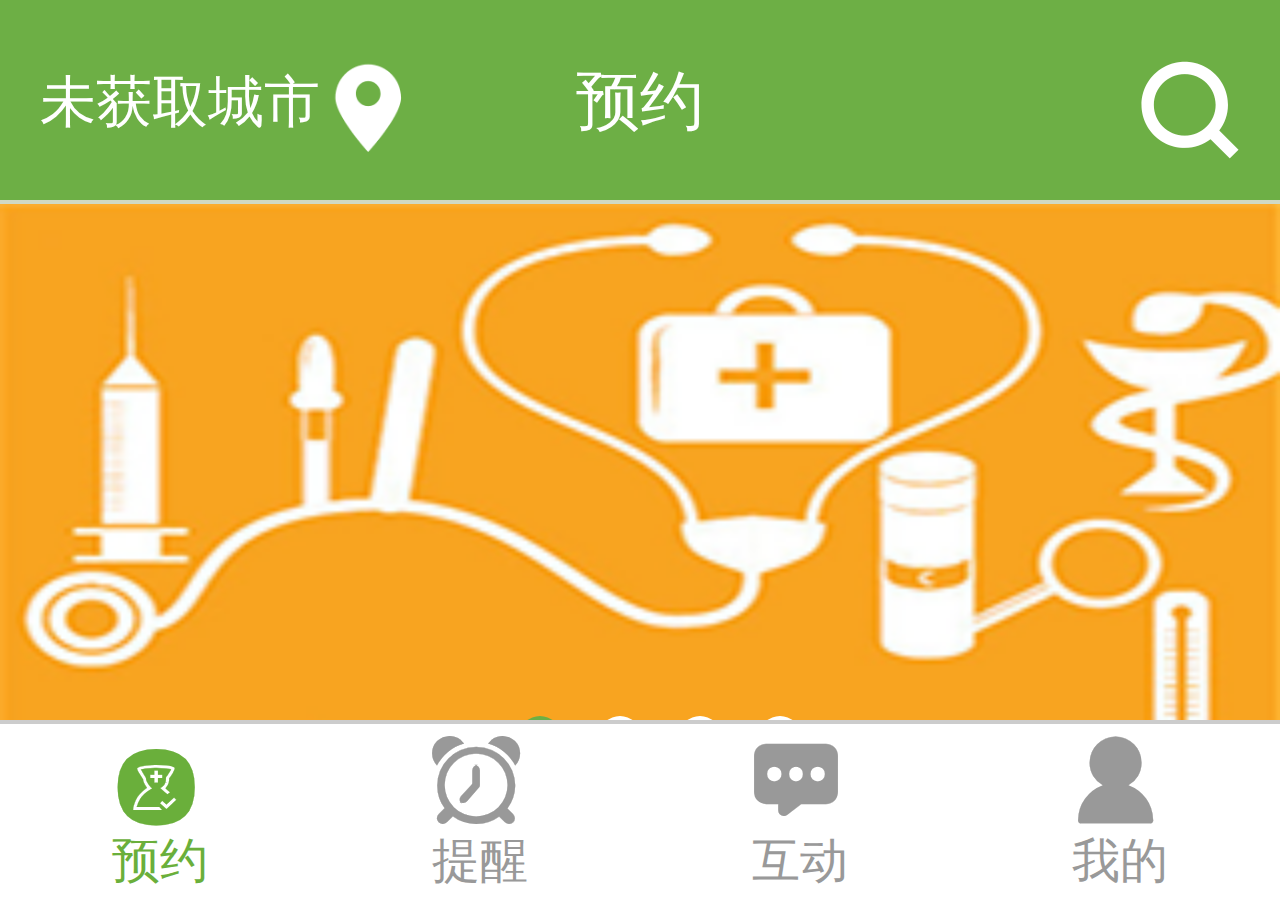
<file: index.html>
<!DOCTYPE html>
<html ng-app="app">
	<head>
		<meta charset="utf-8" />
		<meta name="viewport" content="width=device-width,user-scalable=no, initial-scale=1.0" />
		<title>医次方</title>	
		<link rel="stylesheet" type="text/css" href="css/swiper-3.4.2.min.css"/>
		<link rel="stylesheet" type="text/css" href="css/index/index.css"/>
		<link rel="stylesheet" type="text/css" href="css/index/remind.css"/>
		<link rel="stylesheet" type="text/css" href="css/index/interaction.css"/>
		<link rel="stylesheet" type="text/css" href="css/index/mine.css"/>
	</head>
	<body>
		<div class="container">			
			<header>
				<div class="head1">
				    <div class="dingwei">
				    	<span id="city">未获取城市</span>			    	
				    	<img class="location" src="img/index/定位.png"/>
				    </div>
					<span class="title">预约</span>
					<img class="search" src="img/index/s1.png"/>					
				</div>
				<div class="head2">
					<span class="title">提醒</span>
					<img class="search" src="img/index/s2.png"/>
				</div>
				<div class="head3">
					<span class="title">互动社区</span>
					<img class="liebiao" src="img/index/列表.png"/>
					<img class="search" src="img/index/s3.png"/>
				</div>
				<div class="head4">
					<span class="title">我的</span>	
					<div class="plate4-head">
						<div class="myhead">
							<img class="myhead_portrait" src="img/index/myhead.jpg"/>							
							<div class="nicheng">
								<p>未实名</p>
								<span>猫咪</span>
								<span>(昵称)</span>
							</div>
						</div>
						<a href="javascript:;">完善个人信息 ></a>
					</div>
				</div>
			</header>
			<section ui-view>                
			  		  
			</section>
			<footer>
				<a class="active" href="#!/appointment">
					<i class="iconfont1">&#xe64b;</i>
					<p>预约</p>
				</a>
				<a href="#!/remind">
					<i class="iconfont1">&#xe607;</i>
					<p>提醒</p>
				</a>
				<a href="#!/interaction">
					<i class="iconfont1">&#xe865;</i>
				    <p>互动</p>
				</a>
				<a href="#!/mine">
					<i class="iconfont1">&#xe60b;</i>
					<p>我的</p>
				</a>				
			</footer>
		</div>
	</body>
	<script src="js/jquery-1.11.1.min.js"></script>				
    <script src='js/swipe.js'></script>
    <script src="js/swiper-3.4.2.min.js"></script>	
    <script type="text/javascript" src="http://api.map.baidu.com/api?v=2.0&ak=WSIOdGtkKFr5PoIWT4vDGUyp4iR1hfqL"></script>
    <script src="js/size.js"></script>
	<script src="js/angular.min.js"></script>
	<script src="js/angular-ui-router.min.js"></script>
	<script src="js/module/appointment.js"></script>
	<script src="js/module/interaction.js"></script>
	<script src="js/module/mine.js"></script>
	<script src="js/module/remind.js"></script>			
	<script src="js/index/index.js"></script>
	 
</html>
</file>
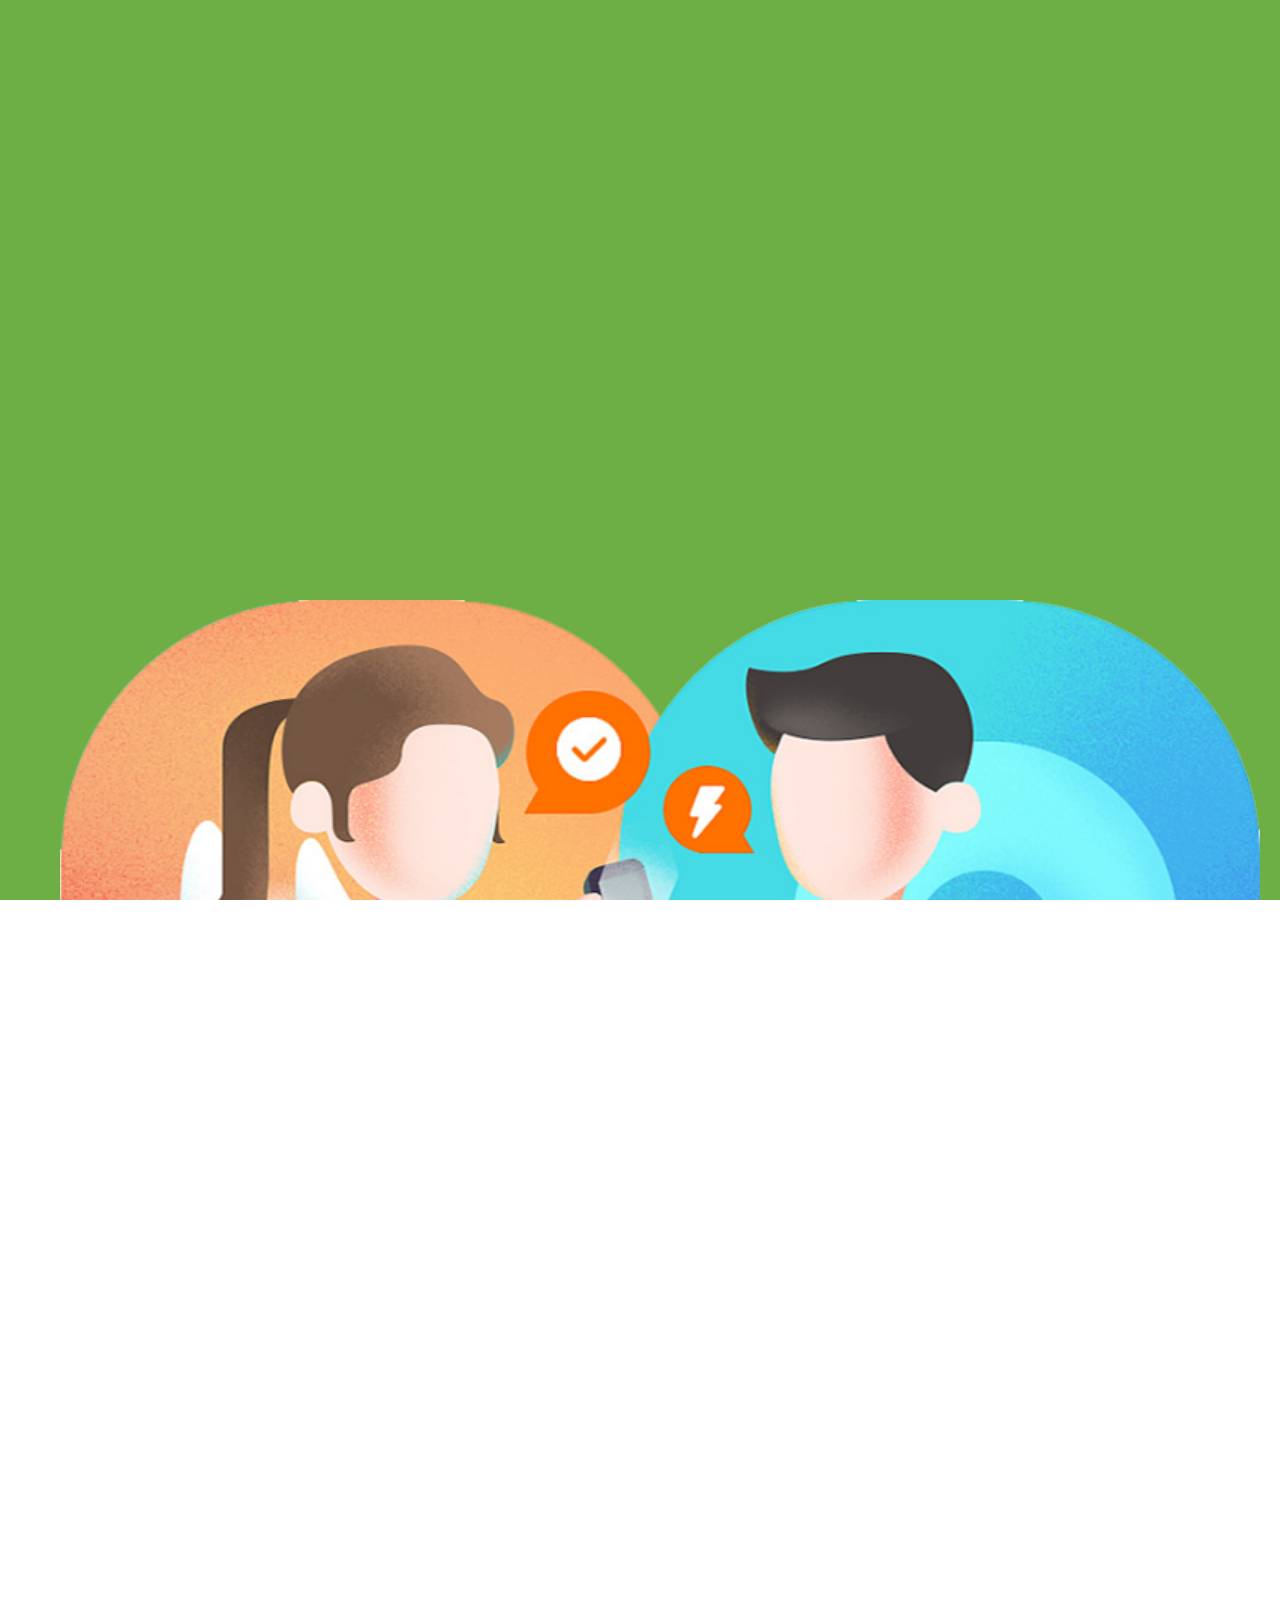
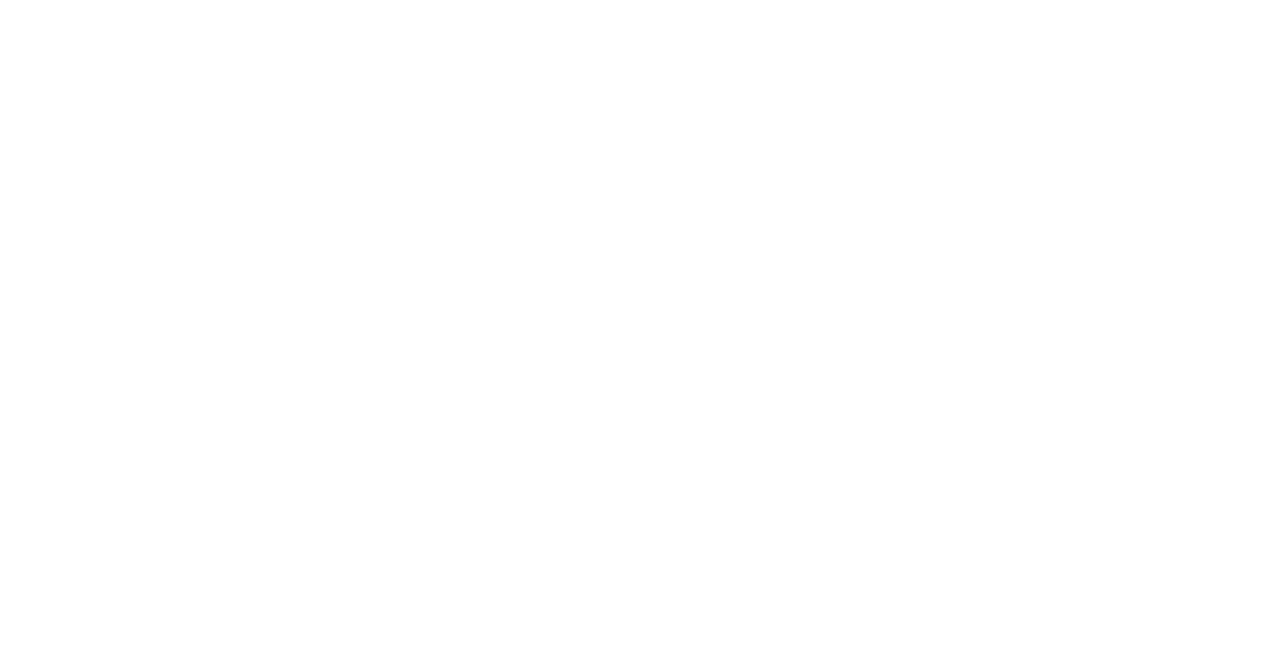
<file: nav.html>
<!DOCTYPE html>
<html>
	<head>
		<meta charset="UTF-8">
		<meta name="viewport" content="width=device-width,user-scalable=no, initial-scale=1.0" />
		<title></title>
		<link rel="stylesheet" type="text/css" href="css/swiper-3.4.2.min.css"/>
		<link rel="stylesheet" type="text/css" href="css/nav/nav.css"/>
	</head>
	<body>
		<div class="swiper-container">
		    <div class="swiper-wrapper">
		        <div class="swiper-slide">
		        	<img src="img/nav/nav1.png"/>
		        	<p>医疗检测不用排队？</p>
					<p>Iyi让你体验飞速挂号</p>
		        </div>
		        <div class="swiper-slide">
		        	<img src="img/nav/nav2.png"/>
		        	<p>不懂该检查哪个部位？</p>
					<p>Iyi帮您精准定位</p>
					<button><a href="index.html">开始体验</a></button>
		        </div>		        
		    </div>
   			 <div class="swiper-pagination"></div>
		</div>
	</body>
	<script type="text/javascript">
		new function() {
			document.documentElement.style.fontSize = innerWidth / 3.20 + "px";
			window.addEventListener(
				"resize",
				function() {
					document.documentElement.style.fontSize = innerWidth / 3.20 + "px";
				}, false
			)
		}
	</script>
	<script type="text/javascript" src="js/swiper-3.4.2.min.js"></script>
	<script type="text/javascript" src="js/nav/nav.js"></script>		
</html>
</file>
<file: css/index/index.css>
* {
	-webkit-box-sizing: border-box;
	margin: 0;
	padding: 0;
}			
html,
body {
		margin: 0;
		width: 100%;
		height: 100%;
		overflow: hidden;
		font-size: 0.16rem;
}
a{
	text-decoration: none;
	color: #000;
}
li{
	list-style: none;
}
.container {
  display: flex;
  width: 100%;
  height: 100%;
  flex-direction: column; 
  }
header, footer {
  width: 100%;
  overflow: hidden;
  }
 section {
  width: 100%;
  height: auto;
  margin-top: 0.51rem;
  overflow-y: auto;
  background: #f9f7f8;
    
  }
.section_container{	
  	overflow-x: hidden;
  	width: 100%;
  	height: auto;
  	padding-bottom: 0.45rem;
  	background: #f9f7f8;
    flex-flow: column nowrap;
  }
section::-webkit-scrollbar{
  	width: 0px;
  }
header{ 	 	
 	background: #6daf45;
 	line-height: 0.51rem;
 	position: fixed;
 	top: 0;
 	color: #fff;
 	
  }
.head1,.head2,.head3{
	width: 100%;
	height: 0.51rem;	
	border-bottom: 0.01rem solid #d0d9c4;		
}
.head4{
	width: 100%;
	height: 1.21rem;
	background: #6daf45;
	border-bottom: 0.02rem solid #ededef;
	padding-top: 0.51rem;	
}
.dingwei{
	float: left;
}
.head2,.head3,.head4{display: none;}
footer{
	display: flex;
	flex-direction: row;
	align-items: center;
	justify-content: space-around;
	color: #aaa;
	position: fixed;
	bottom: 0;
	z-index: 999;
	background: #fff;
	height: 0.45rem;
	border-top:0.01rem solid #ccc;
}
.title{
	position: absolute;
	top: 0;
	left: 1.44rem;
	color: #fff !important;
}
#city{
	float: left;
	margin-left: 0.1rem;
	color: #fff;
	font-size: 0.14rem;
}
.location{
	width: 0.23rem;
	height: 0.23rem;
	margin-top:0.15rem;
	float: left;
	
}
.search{
	float: right;
	width: 0.25rem;
	height: 0.25rem;
    margin-right: 0.1rem;
    margin-top: 0.15rem;
}
.liebiao{
	width: 0.25rem;
	height: 0.25rem;
	float: left;
	margin-top: 0.15rem;
	margin-left: 0.15rem;
}

/*内容页*/
/*轮播图*/
#jiaodiantu {
	position: relative;
	width: 100%;
	height: 1.45rem;	
	border-bottom: 0.01rem solid #d0d9c4;
}

.swipe-wrap {
	width: 100%;
	padding: 0px !important;
}

.swipe-wrap>div {
	float: left;
	width: 100%;
	height: 1.45rem;
	position: relative;
}
.swipe-wrap>div img{
	width: 100%;
	height:100% ;
}
.xiaoyuandian {
	list-style: none;
	position: absolute;
	bottom: 0.01rem;
	right:0.6rem;
	width:1.3rem;
	height: 0.15rem;
}

.xiaoyuandian li {
	width: 0.1rem;
	height: 0.1rem;
	background: #fff;
	float: left;
	margin-right: 0.1rem;
	border-radius: 0.05rem;
}

.xiaoyuandian li.cur {
	background: #6daf45;
}
/*内容板块*/
.plate{
	width: 100%;
	height: 1.94rem;
}
.plate li{
	list-style: none;
	width: 1.45rem;
	height: 0.87rem;
	background: #fff;
	float: left;
	margin-left: .1rem;
	margin-top: .1rem;
	text-align: center;
}
.plate li img{
	width: 0.4rem;
	height: 0.4rem;
	margin-top:0.16rem;
}
/*名医推荐*/
.doc-recommend{
	min-width: 3.2rem;
	height: 1.3rem;
	background: #fff;
	margin-top:0.07rem;
}
.rec{
	position: relative;
	width: 100%;
	height: 0.28rem;
}
.rec img{
	position: absolute;
	top:-0.05rem;
	left: 0.06rem;
	width: 0.5rem;
	height: 0.35rem;
}
.rec h3{
	float: left;
	font-size: 0.16rem;
	font-weight:200;
	margin-left: 0.47rem;
	margin-top: 0.13rem;
}
.rec a{
	float: right;
	margin-top: 0.14rem;
	margin-right: 0.14rem;
	font-size: 0.14rem;
	color: #ababab;
}
.swiper-container{
	width: 100% !important;
	
	margin-top: 0.12rem;	
}
.swiper-slide{	
	width: 0.8rem !important;
	height: 0.9rem !important;
	overflow-y: hidden;
	text-align: center;
}
.swiper-slide div{
	width: 0.54rem;
	height: 0.54rem;
		
}
.swiper-wrapper1 img{
	width: 0.54rem;
	height: 0.54rem;
	border-radius: 0.27rem;
	margin-left: 0.13rem;
}
.swiper-slide p:first-of-type{
	font-size: 0.14rem;
	color: #000;
}
.swiper-slide p:nth-of-type(2){
	font-size: 0.12rem;
	color: #ababab;
}
.swiper-wrapper2 img{
	width: 0.54rem;
	height: 0.54rem;
	margin-left: 0.13rem;
}
/*字体图标*/
@font-face {
  font-family: 'iconfont';
  src: url('../../font/font1/iconfont.eot');
  src: url('../../font/font1/iconfont.eot?#iefix') format('embedded-opentype'),
  url('../../font/font1/iconfont.woff') format('woff'),
  url('../../font/font1/iconfont.ttf') format('truetype'),
  url('../../font/font1/iconfont.svg#iconfont') format('svg');
}
.iconfont1{
  font-family:"iconfont" !important;
  font-size:0.22rem;font-style:normal;
  -webkit-font-smoothing: antialiased;
  -webkit-text-stroke-width: 0.2px;
  -moz-osx-font-smoothing: grayscale;
}
footer a{
	display: inline-block;
	color: #999;
}
footer p{
	font-size: 0.12rem;
}
.active{
	color: #6aaf3b;
}
.active p{
	color: #6aaf3b;
}
</file>
<file: css/index/remind.css>
.plate2{
	width: 100%;
	height: 2.5rem;
	text-align: center;
	position: relative;
}
.plate2 p{
	margin-top: 1.4rem;
}
.plate2 a{
	line-height: 0.44rem;
	display: inline-block;
	width: 1.56rem;
	height: 0.44rem;	
	border-radius: 0.05rem;
	background: #fbab18;
	margin-top:0.18rem;	
	font-size: 0.16rem;
	color: #fff;
}
.plate2 img{
	position: absolute;
	bottom: 0;
	left:0.9rem ;
	width: 1.56rem;
	height: 1.56rem;
	opacity: 0.5;
}
</file>
<file: css/index/interaction.css>
.plate3-head{
	width: 100%;
	height: 0.5rem;
	background: #fff;
	border-bottom: 0.02rem solid #ededef;
}
.plate3-head ul{
	width: 100%;
}
.plate3-head li{
	width: 0.35rem;
	height: 0.5rem;
	line-height: 0.5rem;
	text-align: center;
	float: left;
	color: #7d7d7d;
	margin-left: 0.22rem;
	margin-right: 0.22rem;
}
.current{
	border-bottom: 0.02rem solid #f9a602;
}
.plate3-body{
	width: 100%;
	overflow-x: hidden;
	overflow-y: auto;	
}
.plate3-body:nth-of-type(n+3){
	display: none;
}
.circle{
	width: 100%;
	height: 2.3rem;
	margin-top:0.1rem ;
	background: #fff;
	border-bottom: 0.02rem solid #ededef;
	
}
.circle_head{
	width: 100%;
	height: 0.5rem;	
}
.portrait{
	width: 0.4rem;
	height: 0.4rem;
	border-radius: 0.2rem;
	margin-left: 0.12rem;
	margin-top: 0.08rem;
	float: left;
}
.mess{
	width: 1.3rem;
	height: 0.4rem;
	float: left;
	margin-top: 0.1rem;
	margin-left:0.06rem;
}
.circle_head span{
	color: #ccc;		
	font-size: 0.12rem;	
}
.circle_head span:first-of-type{
	margin-right: 0.1rem;
}
.through span{
	color:#7d7d7d;
	float: right;
	margin-top:0.15rem;
}
.circle>p{
	margin-left: 0.12rem;
}
.describe{
	font-size: 0.14rem;
	color: #7d7d7d;
	display: -webkit-box;
	-webkit-box-orient: vertical;
	-webkit-line-clamp: 2;
	overflow: hidden;
}
.circle ul{
	margin-left: 0.12rem;
	margin-top:0.1rem;
}
.circle li{
	float: left;
	margin-right: 0.06rem;
}
/*字体图标*/
@font-face {
  font-family: 'iconfont';
  src: url('../../font/font2/iconfont.eot');
  src: url('../../font/font2/iconfont.eot?#iefix') format('embedded-opentype'),
  url('../../font/font2/iconfont.woff') format('woff'),
  url('../../font/font2/iconfont.ttf') format('truetype'),
  url('../../font/font2/iconfont.svg#iconfont') format('svg');
}
.iconfont2{
  font-family:"iconfont" !important;
  font-size:0.16rem;font-style:normal;
  -webkit-font-smoothing: antialiased;
  -webkit-text-stroke-width: 0.2px;
  -moz-osx-font-smoothing: grayscale;
}
.comment{
	float: right;
	margin-right: 0.15rem;
}
.comment a{
	margin-left: 0.2rem;
	color: #999;
}
.comment span{
	font-size: 0.12rem;
	margin-left: 0.07rem;
}
</file>
<file: css/index/mine.css>
.plate4-head{
	/*margin-top: 0.51rem;*/
	width: 100%;
	height: 0.7rem;	
	
}
.myhead{
	width: 1.6rem;
	height: 0.5rem;
	float: left;
	margin-left: 0.19rem;
	padding-top: ;
}
.myhead_portrait{
	float: left;
	width: 0.5rem;
	height: 0.5rem;
	border:0.02rem solid #fff;
	border-radius: 0.25rem;
}
.nicheng{
	width: 0.8rem;
	height: 0.5rem;
	float: left;
	text-align: left;
}
.myhead p{
	margin-top:0.05rem;	
	width: 0.5rem;
	text-align: left;
}
.myhead p,.myhead span{
	
	color: #fff;
	margin-left: 0.07rem;
	font-size: 0.12rem;	
	line-height: 0.2rem;
	height: 0.2rem;
}
.myhead span{
	margin-bottom: 0.05rem;
}
.plate4-head a{
	float: right;
	color: #fff;
	font-size: 0.14rem;
	margin-right: 0.3rem;
	margin-top: 0.08rem;
	font-weight: 800;
	font-family: "宋体";
}
.plate4-body{
	width: 100%;
	height: auto;
	margin-top: 0.7rem;
	background: #f9f7f8;
}
.plate4-body a{
	display: inline-block;
	width: 100%;
	height: 0.4rem;
	border-bottom:0.01rem solid #f4f4f4;
	background: #fff;
	line-height: 0.35rem;
	color: #aaa;
	font-size: 0.14rem;
	vertical-align: middle;
}
.plate4-body img{
	width: 0.35rem;
	height: 0.3rem;
	float: left;
	margin-left: 0.1rem;
	margin-top: 0.05rem;
}
.plate4-body span{
	float: left;	
	margin-left: 0.1rem;
}
.mar{
	margin-top: 0.09rem;
}
.login{
	text-align: center;	
}
.bottom{
	border-bottom: 0.02rem solid #ededed!important;
}
</file>
<file: css/nav/nav.css>
* {
				-webkit-box-sizing: border-box;
			}			
			html,
			body {
				margin: 0;
				width: 100%;
				height: 100%;
				overflow: hidden;
				font-size: 0.16rem;
			}
			.swiper-slide{
				width: 100%;
				height: 5.68rem;
				background: #6daf45;
				text-align: center;
				color: #fff;
			}
			.swiper-slide img{
				width: 3rem;
				margin-top:1.5rem;
				margin-left: 0.1rem;
			}
			.swiper-slide button{
				width: 1.5rem;
				height: 0.4rem;
				border-radius: 0.06rem;
				outline: none;
				border: none;
				background: #fff;
			}
			.swiper-slide button a{
				text-decoration: none;
				font-size: 0.18rem;
				font-weight:500;				
				color: #6daf45;
			}
</file>
